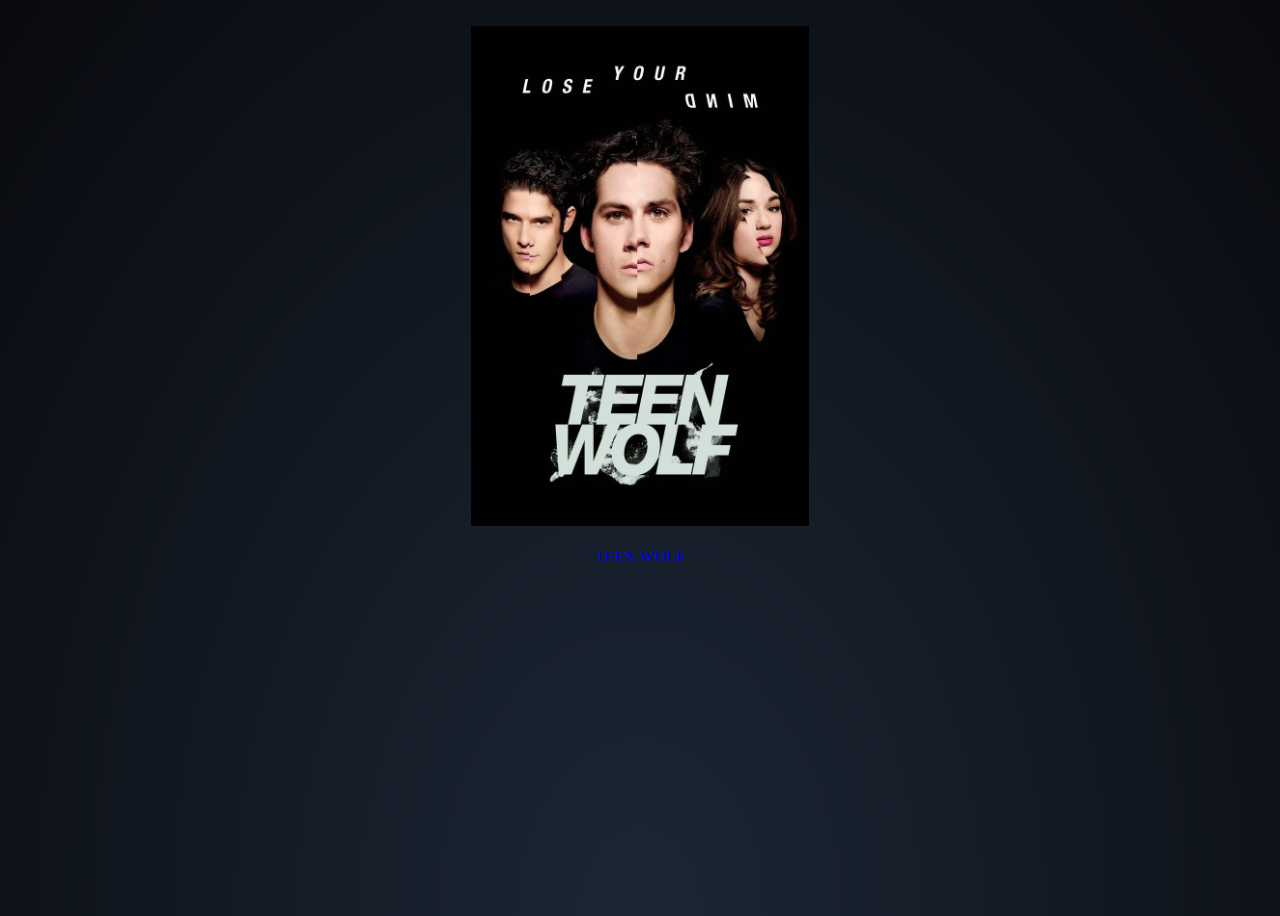
<file: index.html>
<!DOCTYPE html>
<html lang="en">
<head>
    <meta charset="UTF-8">
    <meta name="viewport" content="width=device-width, initial-scale=1.0">
    <meta name="theme-color" content="#2922AC">
    <link rel="manifest" href="manifest.json">
    <link rel="stylesheet" href="style.css">
    <link href="https://cdn.jsdelivr.net/npm/bootstrap@5.0.2/dist/css/bootstrap.min.css" rel="stylesheet" integrity="sha384-EVSTQN3/azprG1Anm3QDgpJLIm9Nao0Yz1ztcQTwFspd3yD65VohhpuuCOmLASjC" crossorigin="anonymous">
    <link rel="icon" href="wolf.ico">
    <title>Teen Wolf</title>
</head>

<br>
<body>

    <center>
        <img src="teen.webp" style="height: 500px;" class="img-fluid" >
    </center>
    <br>
    <center>
        <a class="btn btn-secondary" style="width: 50%;" href="personaje.html">TEEN WOLF</a>
    </center>

    


    <script src="appWolf.js"></script>
    <script src="app.js"></script>
</body>
</html>
</file>
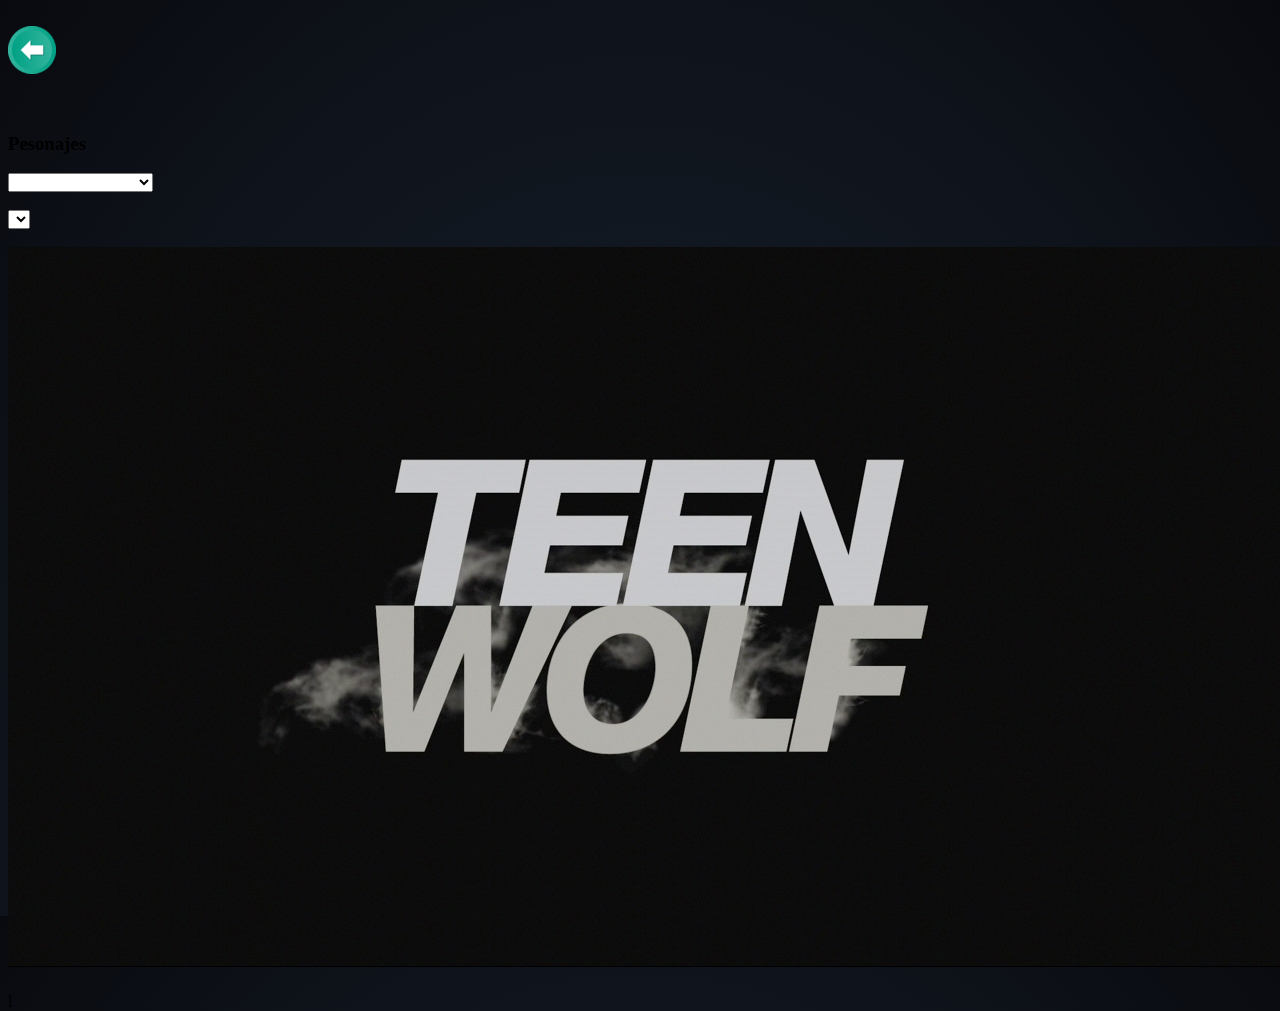
<file: personaje.html>
<!DOCTYPE html>
<html lang="en">
<head>
    <meta charset="UTF-8">
    <meta name="viewport" content="width=device-width, initial-scale=1.0">
    <meta name="theme-color" content="#2922AC">
    <link rel="stylesheet" href="style.css">
    <link href="https://cdn.jsdelivr.net/npm/bootstrap@5.0.2/dist/css/bootstrap.min.css" rel="stylesheet" integrity="sha384-EVSTQN3/azprG1Anm3QDgpJLIm9Nao0Yz1ztcQTwFspd3yD65VohhpuuCOmLASjC" crossorigin="anonymous">
    <link rel="icon" href="wolf.ico">
    <title>Personajes</title>
</head>
<body>
    <br>
    <div class="position-absolute top-0 start-0">
        <a class="" href="index.html"><img src="img/back.png" alt=""></a>
    </div>
    <br><br>
    <div class="container">
        <h3 class="text-white">Pesonajes</h3>
        <select name="opciones" id="opciones" class="form-control" required>
            <option value=""></option>
            <option value="Scott McCall">Scott McCall</option>
            <option value="Lydia Martin">Lydia Martin</option>
            <option value="Stiles Stilinski">Stiles Stilinski</option>
            <option value="Allison Argent">Allison Argent</option>
            <option value="Derek Hale">Derek Hale</option>
            <option value="Jackson Whittemore">Jackson Whittemore</option>
            <option value="Malia Tate">Malia Tate</option>
            <option value="Kira Yukimura">Kira Yukimura</option>
            <option value="Liam Dunbar">Liam Dunbar</option>
            <option value="Sheriff Noah Stilinski">Sheriff Noah Stilinski</option>
        </select>
    </div>

    <br>

    <div class="container">
        <select name="estado" id="estado" class="form-control" required>
            <option value=""></option>
        </select>
    </div>


    <br>
    <center>
        <a href="" id="detalles"><img src="logo.jpg" class="img-fluid" id="portada" alt=""></a>
    </center>
    <h4 class="text-white text-center" id="nombrePersonaje"></h4>




    <script src="appWolf.js"></script>
    <script src="app.js"></script>
    <script src="js/pouchdb-nightly.js"></script>
    <script src="js/base.js"></script>
    <script src="js/app.js"></script>
</body>
</html>l
</file>
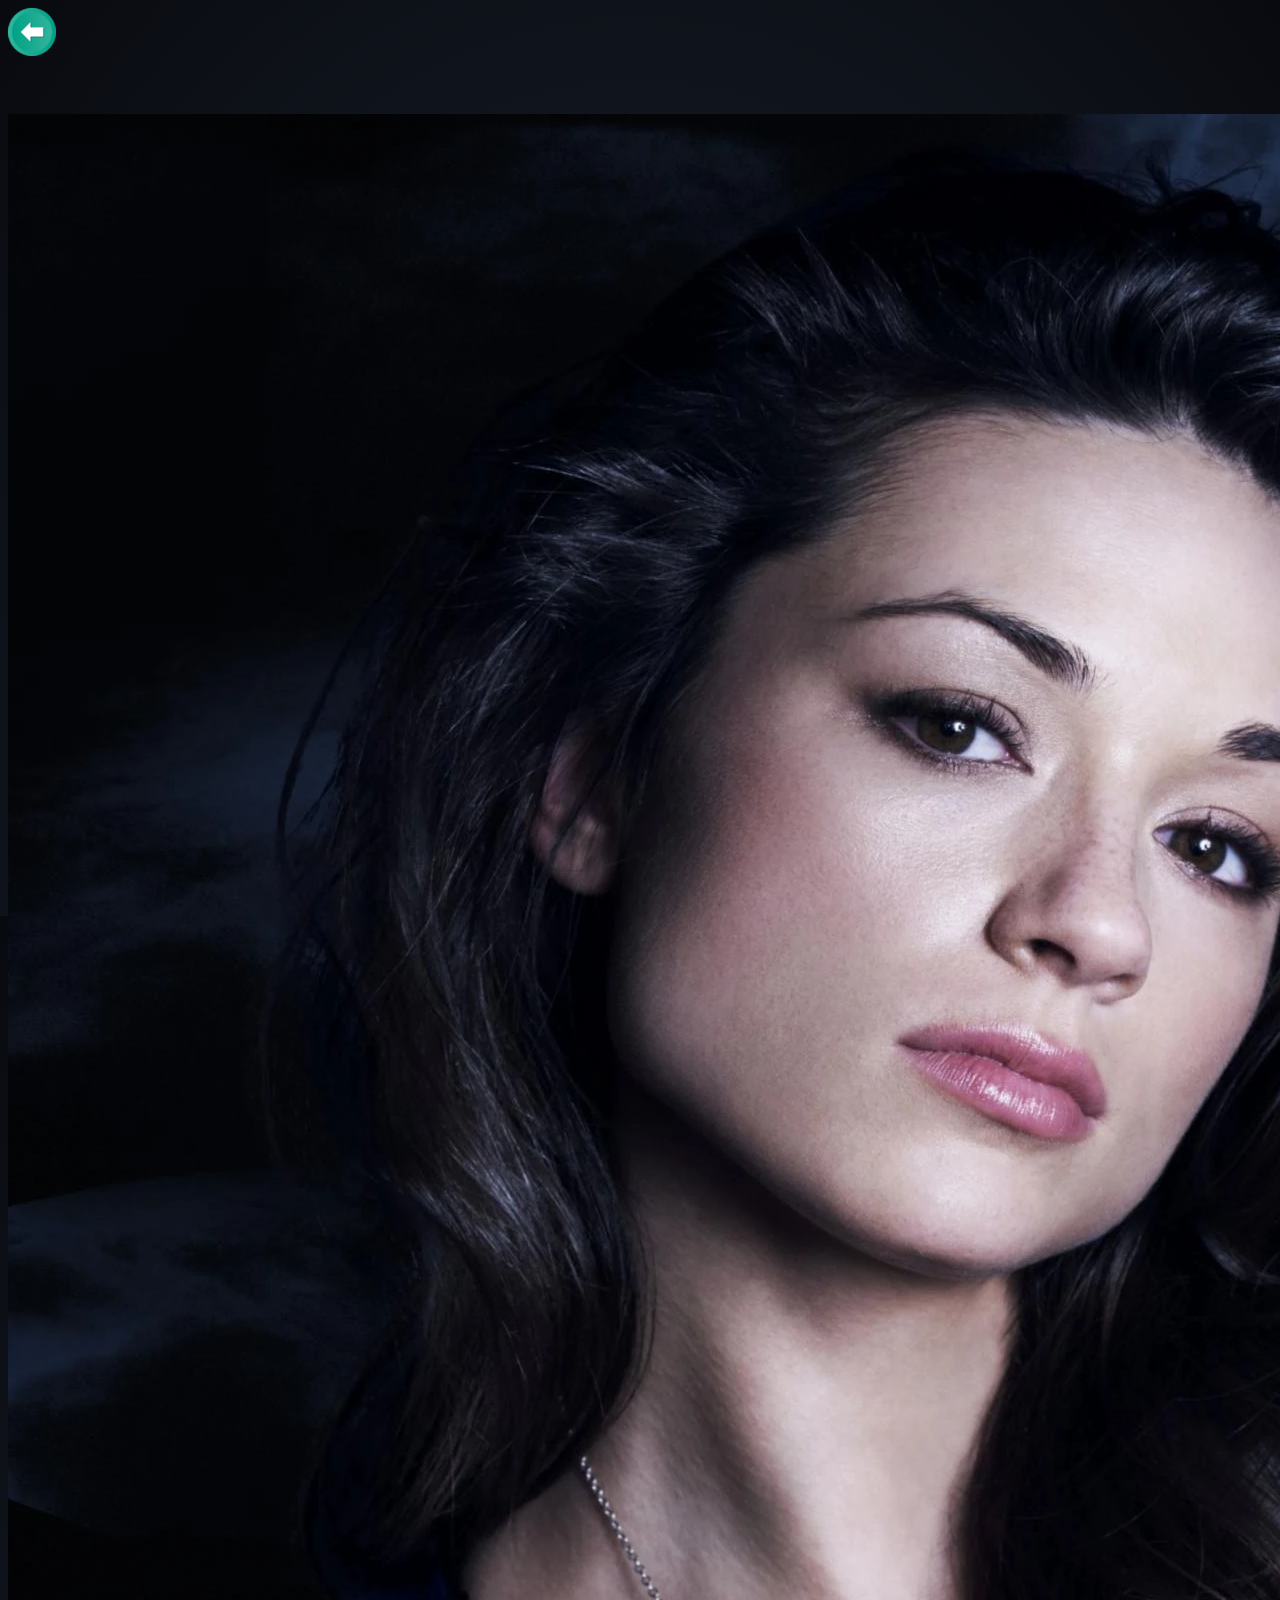
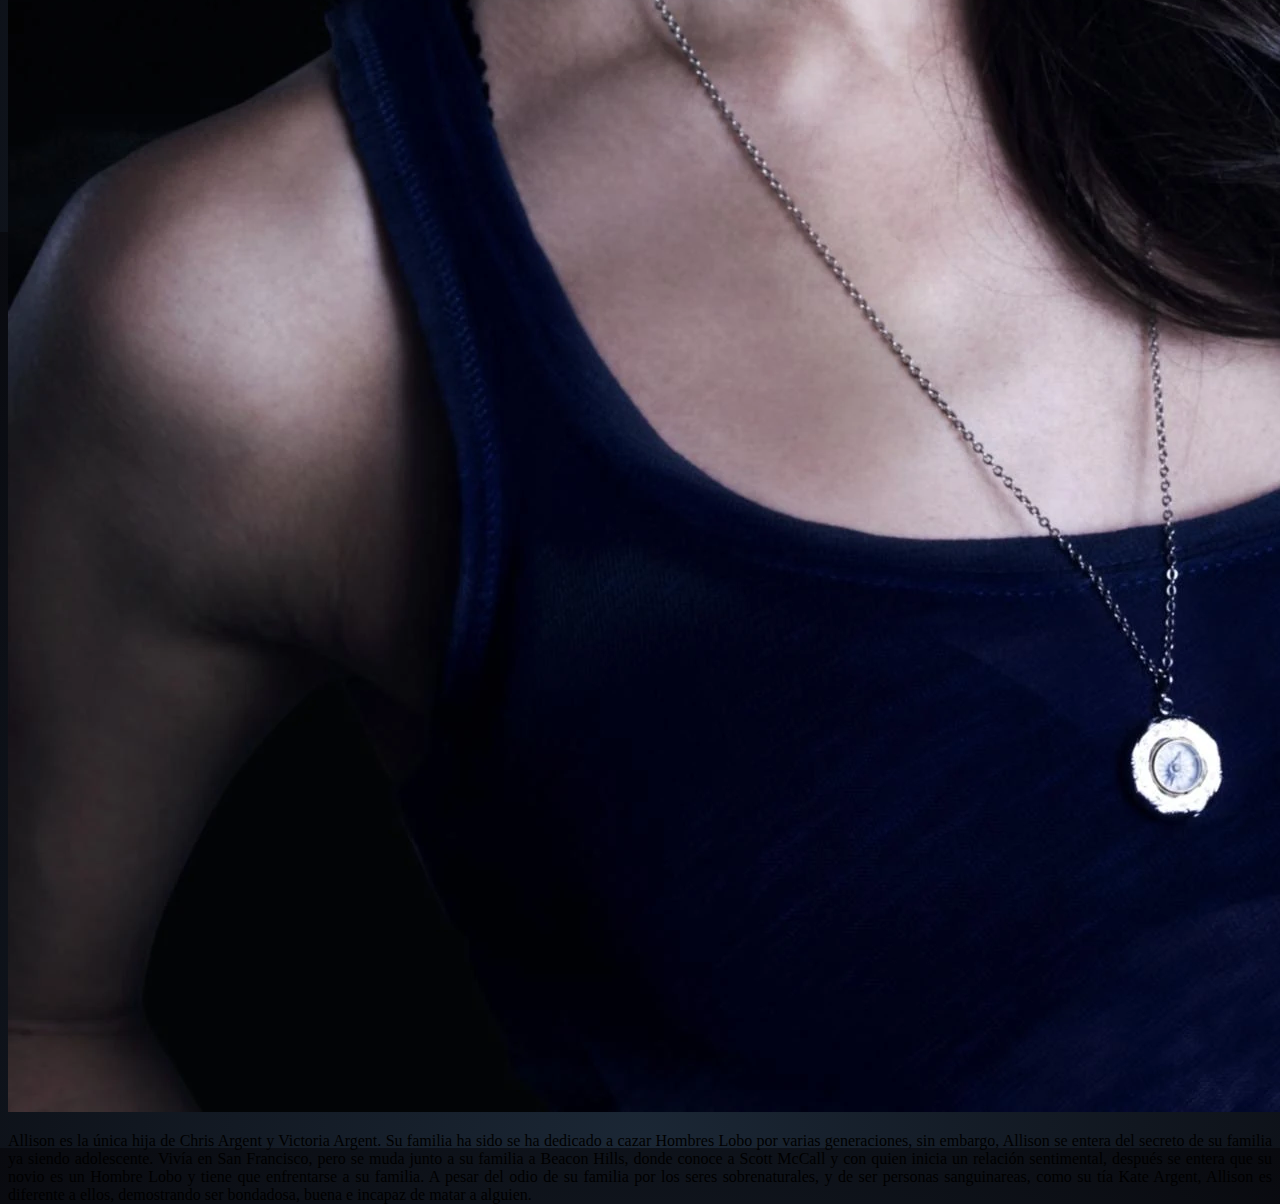
<file: detalles/Allison Argent.html>
<!DOCTYPE html>
<html lang="en">
<head>
    <meta charset="UTF-8">
    <meta name="viewport" content="width=device-width, initial-scale=1.0">
    <meta name="theme-color" content="#2922AC">
    <link rel="stylesheet" href="../style.css">
    <link href="https://cdn.jsdelivr.net/npm/bootstrap@5.0.2/dist/css/bootstrap.min.css" rel="stylesheet" integrity="sha384-EVSTQN3/azprG1Anm3QDgpJLIm9Nao0Yz1ztcQTwFspd3yD65VohhpuuCOmLASjC" crossorigin="anonymous">
    <link rel="icon" href="wolf.ico">
   <title>Allison Argent</title>
</head>
<body>
    
    <div class="position-absolute top-0 start-0">
        <a class="" href="../personaje.html"><img src="../img/back.png" alt=""></a>
    </div>

    <br><br><br>

    <div class="container">
        <div class="row">
            <div class="col-12 col-md-4 text-center">
                <img src="../img/allison.webp" alt="" class="img-fluid">
            </div>
            <div class="col-12 col-md-8">
                <p class="text-white h5" style="text-align: justify;">
                    Allison es la única hija de Chris Argent y Victoria Argent. Su familia ha sido se ha dedicado a cazar Hombres Lobo por varias generaciones, sin embargo, Allison se entera del secreto de su familia ya siendo adolescente.
                    Vivía en San Francisco, pero se muda junto a su familia a Beacon Hills, donde conoce a Scott McCall y con quien inicia un relación sentimental, después se entera que su novio es un Hombre Lobo y tiene que enfrentarse a su familia. A pesar del odio de su familia por los seres sobrenaturales, y de ser personas sanguinareas, como su tía Kate Argent, Allison es diferente a ellos, demostrando ser bondadosa, buena e incapaz de matar a alguien.
                </p>
            </div>
        </div>
    </div>



</body>
</html>
</file>
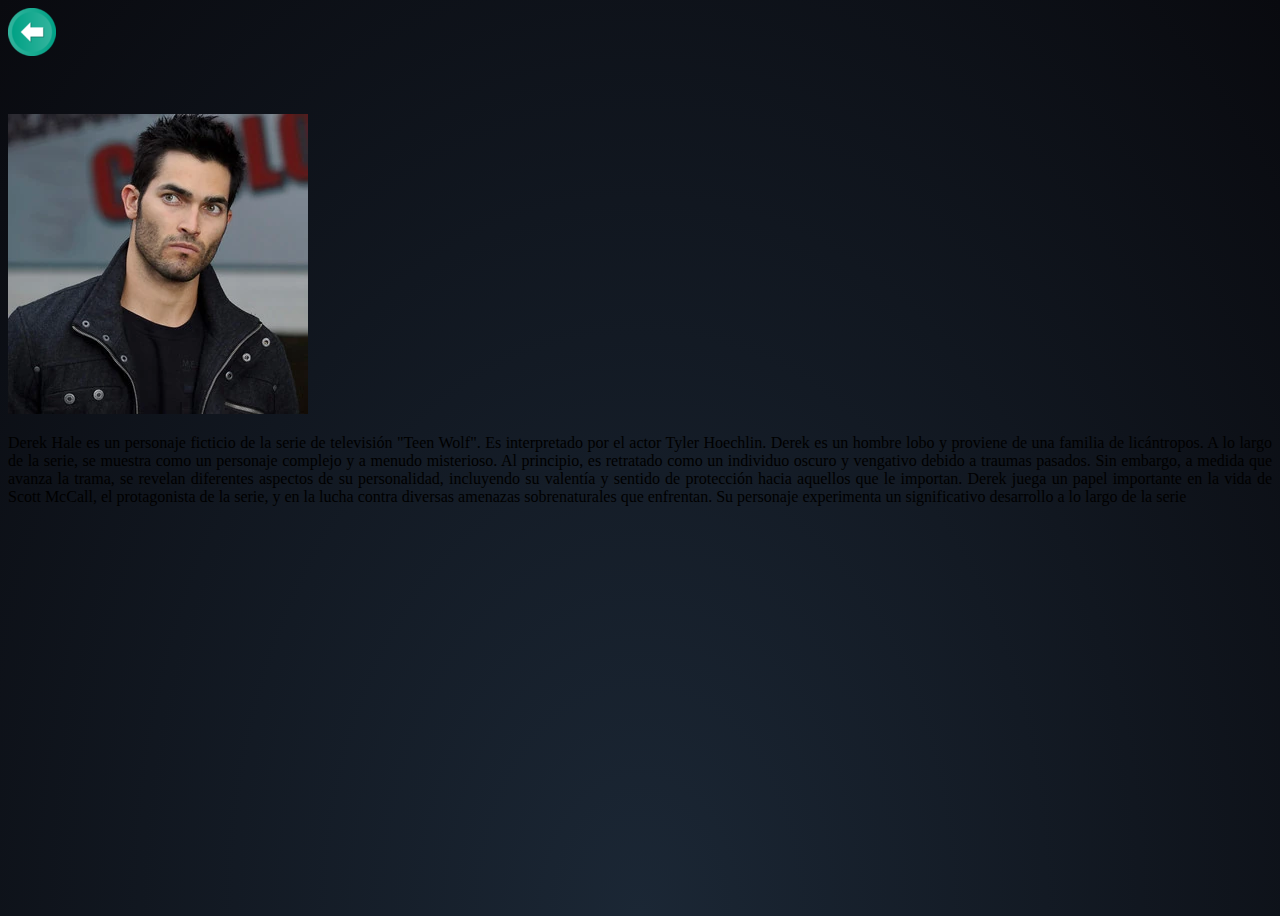
<file: detalles/Derek Hale.html>
<!DOCTYPE html>
<html lang="en">
<head>
    <meta charset="UTF-8">
    <meta name="viewport" content="width=device-width, initial-scale=1.0">
    <meta name="theme-color" content="#2922AC">
    <link rel="stylesheet" href="../style.css">
    <link href="https://cdn.jsdelivr.net/npm/bootstrap@5.0.2/dist/css/bootstrap.min.css" rel="stylesheet" integrity="sha384-EVSTQN3/azprG1Anm3QDgpJLIm9Nao0Yz1ztcQTwFspd3yD65VohhpuuCOmLASjC" crossorigin="anonymous">
    <link rel="icon" href="wolf.ico">
   <title>Derek Hale</title>
</head>
<body>
    
    <div class="position-absolute top-0 start-0">
        <a class="" href="../personaje.html"><img src="../img/back.png" alt=""></a>
    </div>

    <br><br><br>

    <div class="container">
        <div class="row">
            <div class="col-12 col-md-4 text-center">
                <img src="../img/derek.webp"  alt="" class="img-fluid">
            </div>
            <div class="col-12 col-md-8">
                <p class="text-white h5" style="text-align: justify;">
                    Derek Hale es un personaje ficticio de la serie de televisión "Teen Wolf". Es interpretado por el actor Tyler Hoechlin. Derek es un hombre lobo y proviene de una familia de licántropos. A lo largo de la serie, se muestra como un personaje complejo y a menudo misterioso. Al principio, es retratado como un individuo oscuro y vengativo debido a traumas pasados. Sin embargo, a medida que avanza la trama, se revelan diferentes aspectos de su personalidad, incluyendo su valentía y sentido de protección hacia aquellos que le importan. Derek juega un papel importante en la vida de Scott McCall, el protagonista de la serie, y en la lucha contra diversas amenazas sobrenaturales que enfrentan. Su personaje experimenta un significativo desarrollo a lo largo de la serie
                </p>
            </div>
        </div>
    </div>

</body>
</html>
</file>
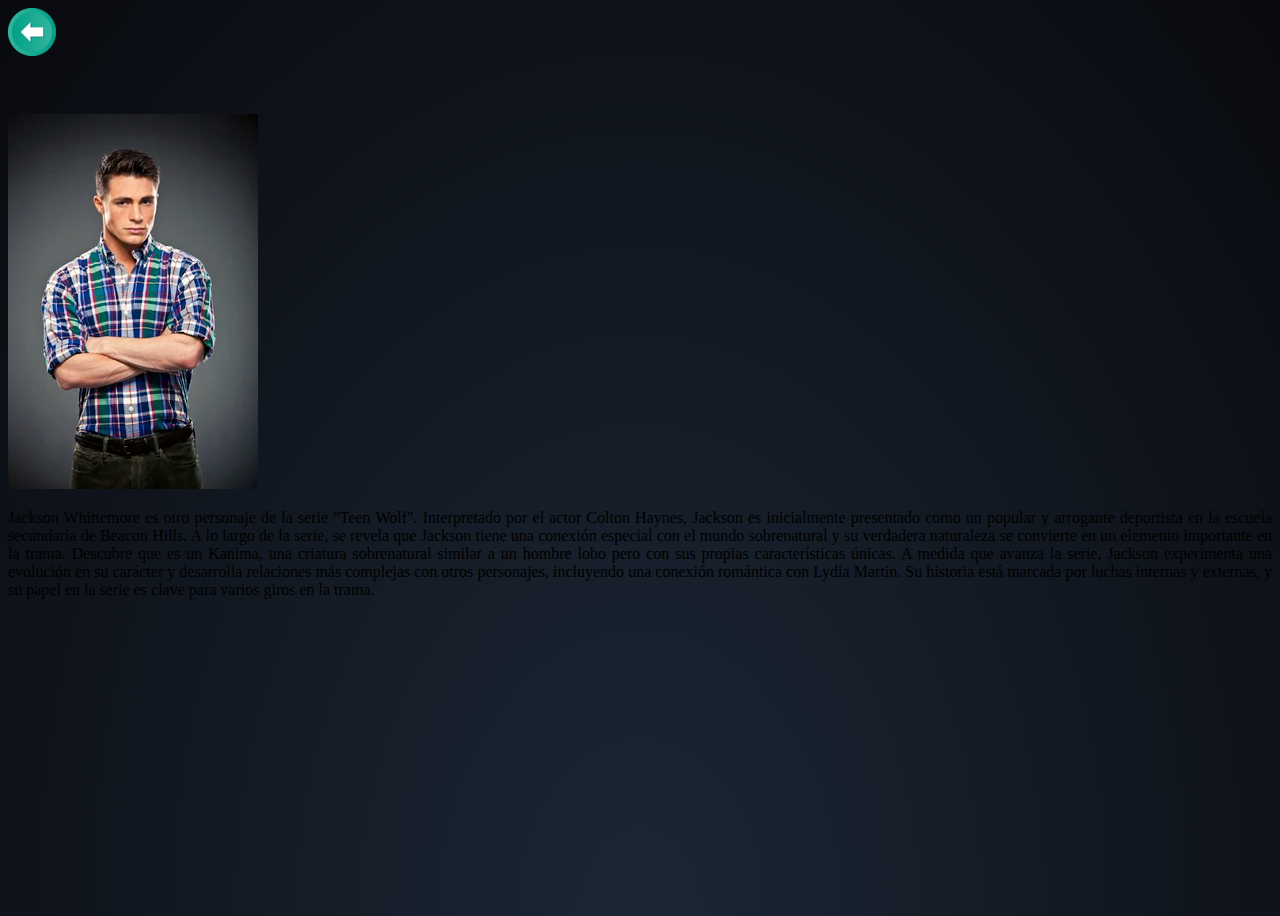
<file: detalles/Jackson Whittemore.html>
<!DOCTYPE html>
<html lang="en">
<head>
    <meta charset="UTF-8">
    <meta name="viewport" content="width=device-width, initial-scale=1.0">
    <meta name="theme-color" content="#2922AC">
    <link rel="stylesheet" href="../style.css">
    <link href="https://cdn.jsdelivr.net/npm/bootstrap@5.0.2/dist/css/bootstrap.min.css" rel="stylesheet" integrity="sha384-EVSTQN3/azprG1Anm3QDgpJLIm9Nao0Yz1ztcQTwFspd3yD65VohhpuuCOmLASjC" crossorigin="anonymous">
    <link rel="icon" href="wolf.ico">
   <title>Jackson Whittemore</title>
</head>
<body>
    
    <div class="position-absolute top-0 start-0">
        <a class="" href="../personaje.html"><img src="../img/back.png" alt=""></a>
    </div>

    <br><br><br>

    <div class="container">
        <div class="row">
            <div class="col-12 col-md-4 text-center">
                <img src="../img/Jackson.webp" alt="" class="img-fluid">
            </div>
            <div class="col-12 col-md-8">
                <p class="text-white h5" style="text-align: justify;">
                    Jackson Whittemore es otro personaje de la serie "Teen Wolf". Interpretado por el actor Colton Haynes, Jackson es inicialmente presentado como un popular y arrogante deportista en la escuela secundaria de Beacon Hills. A lo largo de la serie, se revela que Jackson tiene una conexión especial con el mundo sobrenatural y su verdadera naturaleza se convierte en un elemento importante en la trama. Descubre que es un Kanima, una criatura sobrenatural similar a un hombre lobo pero con sus propias características únicas. A medida que avanza la serie, Jackson experimenta una evolución en su carácter y desarrolla relaciones más complejas con otros personajes, incluyendo una conexión romántica con Lydia Martin. Su historia está marcada por luchas internas y externas, y su papel en la serie es clave para varios giros en la trama.
                </p>
            </div>
        </div>
    </div>


</body>
</html>
</file>
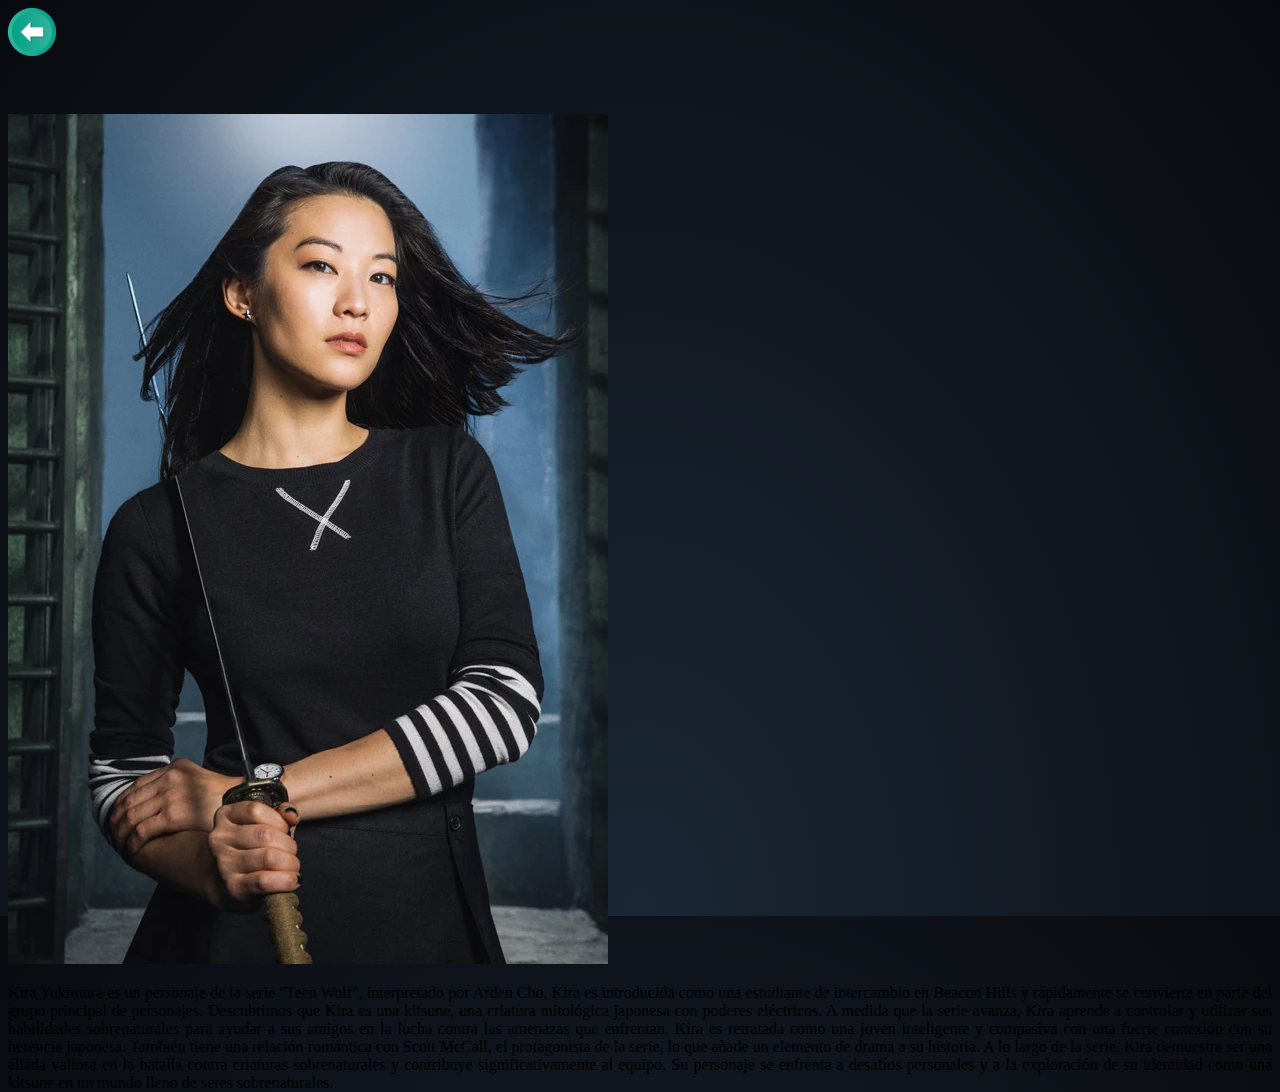
<file: detalles/Kira Yukimura.html>
<!DOCTYPE html>
<html lang="en">
<head>
    <meta charset="UTF-8">
    <meta name="viewport" content="width=device-width, initial-scale=1.0">
    <meta name="theme-color" content="#2922AC">
    <link rel="stylesheet" href="../style.css">
    <link href="https://cdn.jsdelivr.net/npm/bootstrap@5.0.2/dist/css/bootstrap.min.css" rel="stylesheet" integrity="sha384-EVSTQN3/azprG1Anm3QDgpJLIm9Nao0Yz1ztcQTwFspd3yD65VohhpuuCOmLASjC" crossorigin="anonymous">
    <link rel="icon" href="wolf.ico">
   <title>Kira Yukimura</title>
</head>
<body>
    
    <div class="position-absolute top-0 start-0">
        <a class="" href="../personaje.html"><img src="../img/back.png" alt=""></a>
    </div>

    <br><br><br>

    <div class="container">
        <div class="row">
            <div class="col-12 col-md-4 text-center">
                <img src="../img/kira.webp" alt="" class="img-fluid">
            </div>
            <div class="col-12 col-md-8">
                <p class="text-white h5" style="text-align: justify;">
                    Kira Yukimura es un personaje de la serie "Teen Wolf", interpretado por Arden Cho. Kira es introducida como una estudiante de intercambio en Beacon Hills y rápidamente se convierte en parte del grupo principal de personajes.

Descubrimos que Kira es una kitsune, una criatura mitológica japonesa con poderes eléctricos. A medida que la serie avanza, Kira aprende a controlar y utilizar sus habilidades sobrenaturales para ayudar a sus amigos en la lucha contra las amenazas que enfrentan.

Kira es retratada como una joven inteligente y compasiva con una fuerte conexión con su herencia japonesa. También tiene una relación romántica con Scott McCall, el protagonista de la serie, lo que añade un elemento de drama a su historia.

A lo largo de la serie, Kira demuestra ser una aliada valiosa en la batalla contra criaturas sobrenaturales y contribuye significativamente al equipo. Su personaje se enfrenta a desafíos personales y a la exploración de su identidad como una kitsune en un mundo lleno de seres sobrenaturales.
                </p>
            </div>
        </div>
    </div>


</body>
</html>
</file>
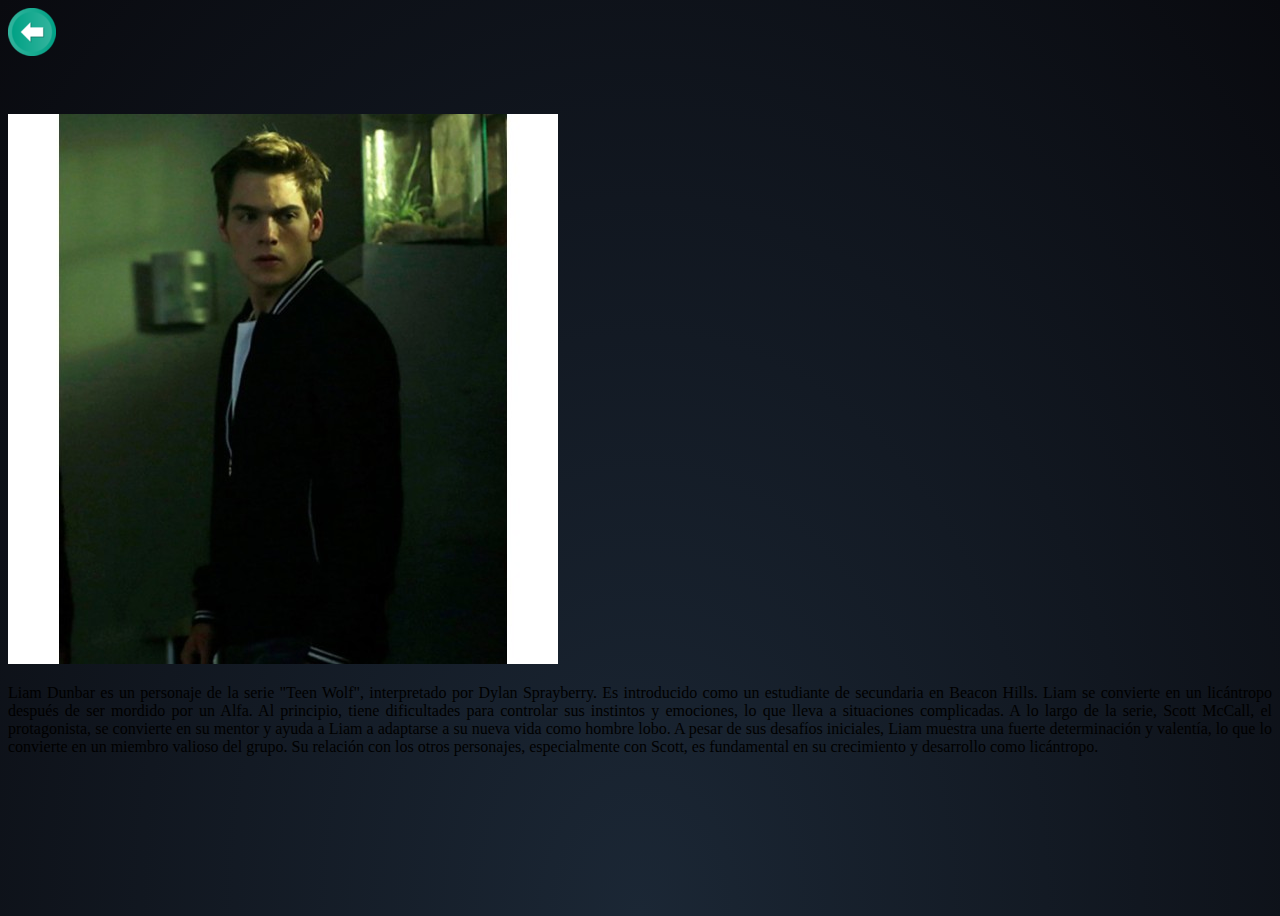
<file: detalles/Liam Dunbar.html>
<!DOCTYPE html>
<html lang="en">
<head>
    <meta charset="UTF-8">
    <meta name="viewport" content="width=device-width, initial-scale=1.0">
    <meta name="theme-color" content="#2922AC">
    <link rel="stylesheet" href="../style.css">
    <link href="https://cdn.jsdelivr.net/npm/bootstrap@5.0.2/dist/css/bootstrap.min.css" rel="stylesheet" integrity="sha384-EVSTQN3/azprG1Anm3QDgpJLIm9Nao0Yz1ztcQTwFspd3yD65VohhpuuCOmLASjC" crossorigin="anonymous">
    <link rel="icon" href="wolf.ico">
    <title>Liam Dunbar</title>
</head>
<body>

    <div class="position-absolute top-0 start-0">
        <a class="" href="../personaje.html"><img src="../img/back.png" alt=""></a>
    </div>

    <br><br><br>

    <div class="container">
        <div class="row">
            <div class="col-12 col-md-4 text-center">
                <img src="../img/liam.jpg" alt="" class="img-fluid">
            </div>
            <div class="col-12 col-md-8">
                <p class="text-white h5" style="text-align: justify;">
                    Liam Dunbar es un personaje de la serie "Teen Wolf", interpretado por Dylan Sprayberry. Es introducido como un estudiante de secundaria en Beacon Hills.

Liam se convierte en un licántropo después de ser mordido por un Alfa. Al principio, tiene dificultades para controlar sus instintos y emociones, lo que lleva a situaciones complicadas. A lo largo de la serie, Scott McCall, el protagonista, se convierte en su mentor y ayuda a Liam a adaptarse a su nueva vida como hombre lobo.

A pesar de sus desafíos iniciales, Liam muestra una fuerte determinación y valentía, lo que lo convierte en un miembro valioso del grupo. Su relación con los otros personajes, especialmente con Scott, es fundamental en su crecimiento y desarrollo como licántropo.
                </p>
            </div>
        </div>
    </div>
    

</body>
</html>
</file>
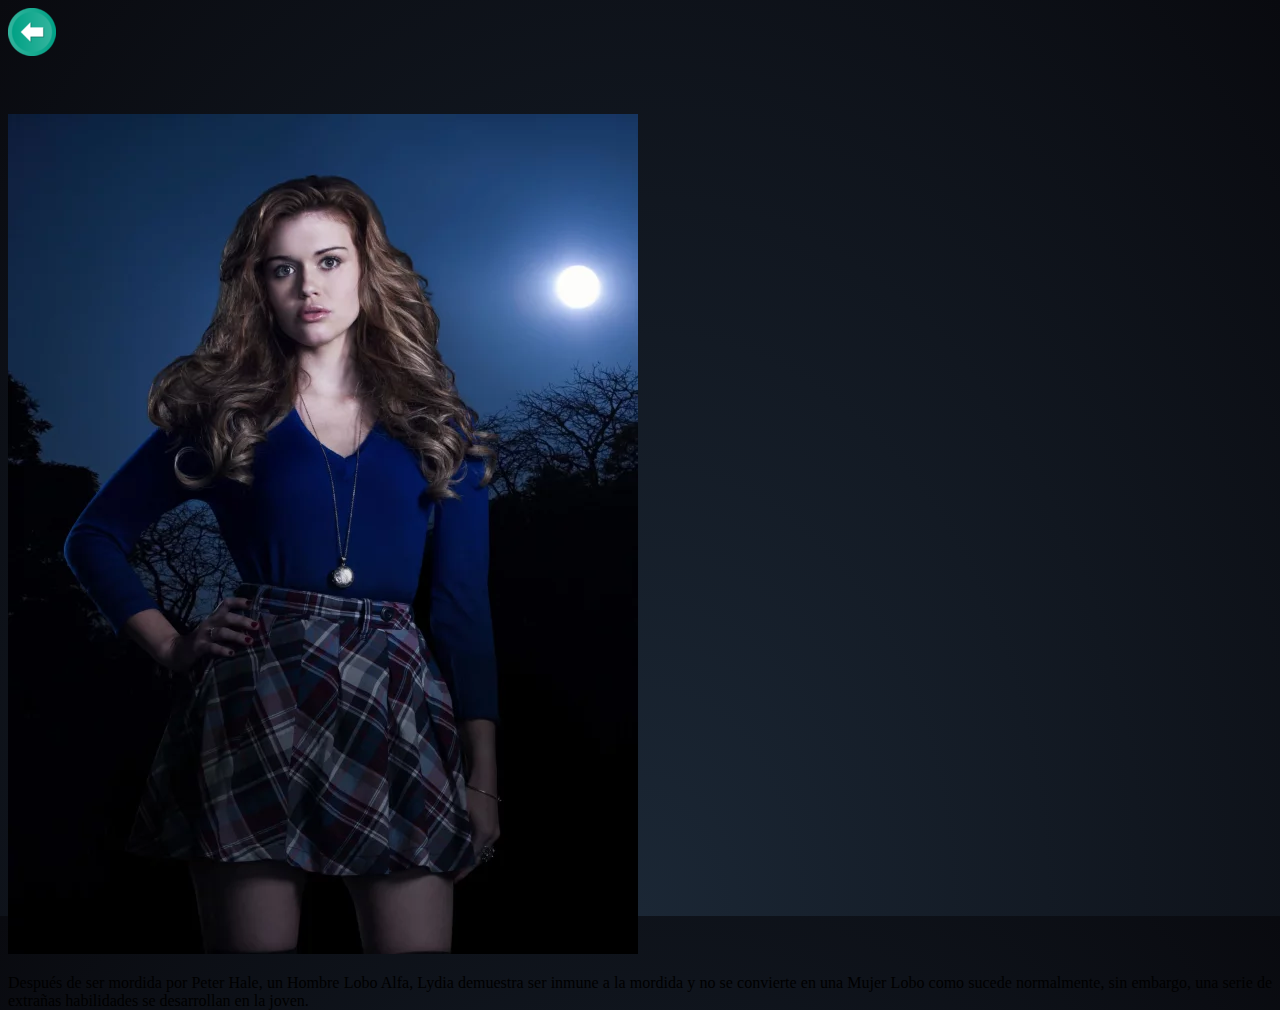
<file: detalles/Lydia Martin.html>
<!DOCTYPE html>
<html lang="en">
<head>
    <meta charset="UTF-8">
    <meta name="viewport" content="width=device-width, initial-scale=1.0">
    <meta name="theme-color" content="#2922AC">
    <link rel="stylesheet" href="../style.css">
    <link href="https://cdn.jsdelivr.net/npm/bootstrap@5.0.2/dist/css/bootstrap.min.css" rel="stylesheet" integrity="sha384-EVSTQN3/azprG1Anm3QDgpJLIm9Nao0Yz1ztcQTwFspd3yD65VohhpuuCOmLASjC" crossorigin="anonymous">
    <link rel="icon" href="wolf.ico">
   <title>Lydia Martin</title>
</head>
<body>
    
    <div class="position-absolute top-0 start-0">
        <a class="" href="../personaje.html"><img src="../img/back.png" alt=""></a>
    </div>

    <br><br><br>

    <div class="container">
        <div class="row">
            <div class="col-12 col-md-4 text-center">
                <img src="../img/Lydia.webp" alt="" class="img-fluid">
            </div>
            <div class="col-12 col-md-8">
                <p class="text-white h5" style="text-align: justify;">
                    Después de ser mordida por Peter Hale, un Hombre Lobo Alfa, Lydia demuestra ser inmune a la mordida y no se convierte en una Mujer Lobo como sucede normalmente, sin embargo, una serie de extrañas habilidades se desarrollan en la joven.
                </p>
            </div>
        </div>
    </div>



</body>
</html>
</file>
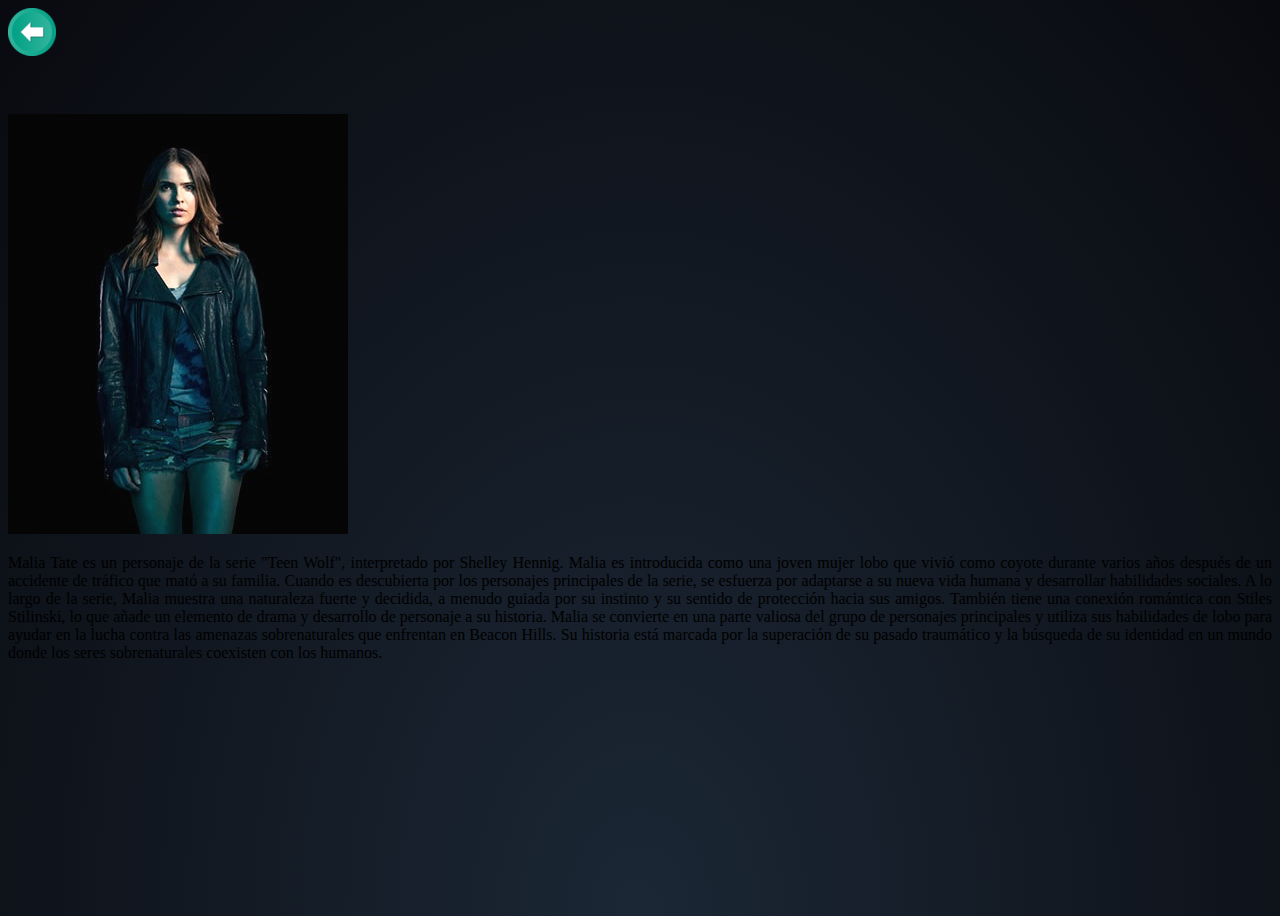
<file: detalles/Malia Tate.html>
<!DOCTYPE html>
<html lang="en">
<head>
    <meta charset="UTF-8">
    <meta name="viewport" content="width=device-width, initial-scale=1.0">
    <meta name="theme-color" content="#2922AC">
    <link rel="stylesheet" href="../style.css">
    <link href="https://cdn.jsdelivr.net/npm/bootstrap@5.0.2/dist/css/bootstrap.min.css" rel="stylesheet" integrity="sha384-EVSTQN3/azprG1Anm3QDgpJLIm9Nao0Yz1ztcQTwFspd3yD65VohhpuuCOmLASjC" crossorigin="anonymous">
    <link rel="icon" href="wolf.ico">
   <title>Malia Tate</title>
</head>
<body>
    
    <div class="position-absolute top-0 start-0">
        <a class="" href="../personaje.html"><img src="../img/back.png" alt=""></a>
    </div>

    <br><br><br>

    <div class="container">
        <div class="row">
            <div class="col-12 col-md-4 text-center">
                <img src="../img/malia.jpg" alt="" class="img-fluid">
            </div>
            <div class="col-12 col-md-8">
                <p class="text-white h5" style="text-align: justify;">
                    Malia Tate es un personaje de la serie "Teen Wolf", interpretado por Shelley Hennig. Malia es introducida como una joven mujer lobo que vivió como coyote durante varios años después de un accidente de tráfico que mató a su familia. Cuando es descubierta por los personajes principales de la serie, se esfuerza por adaptarse a su nueva vida humana y desarrollar habilidades sociales.

A lo largo de la serie, Malia muestra una naturaleza fuerte y decidida, a menudo guiada por su instinto y su sentido de protección hacia sus amigos. También tiene una conexión romántica con Stiles Stilinski, lo que añade un elemento de drama y desarrollo de personaje a su historia.

Malia se convierte en una parte valiosa del grupo de personajes principales y utiliza sus habilidades de lobo para ayudar en la lucha contra las amenazas sobrenaturales que enfrentan en Beacon Hills. Su historia está marcada por la superación de su pasado traumático y la búsqueda de su identidad en un mundo donde los seres sobrenaturales coexisten con los humanos.
                </p>
            </div>
        </div>
    </div>


</body>
</html>
</file>
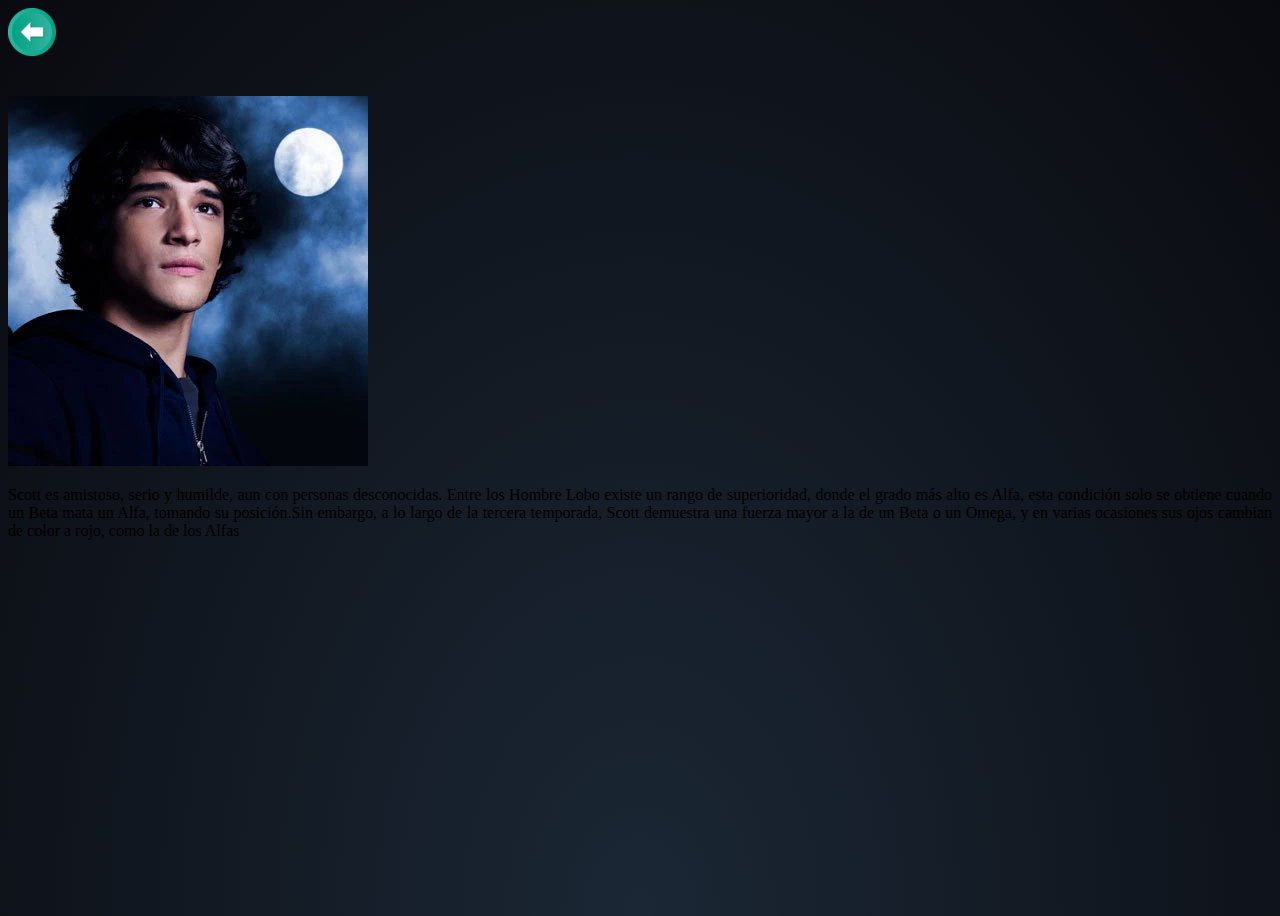
<file: detalles/ScottMcCall.html>
<!DOCTYPE html>
<html lang="en">
<head>
    <meta charset="UTF-8">
    <meta name="viewport" content="width=device-width, initial-scale=1.0">
    <meta name="theme-color" content="#2922AC">
    <link rel="stylesheet" href="../style.css">
    <link href="https://cdn.jsdelivr.net/npm/bootstrap@5.0.2/dist/css/bootstrap.min.css" rel="stylesheet" integrity="sha384-EVSTQN3/azprG1Anm3QDgpJLIm9Nao0Yz1ztcQTwFspd3yD65VohhpuuCOmLASjC" crossorigin="anonymous">
    <link rel="icon" href="wolf.ico">
   <title>Scott McCall</title>
</head>
<body>
    
    <div class="position-absolute top-0 start-0">
        <a class="" href="../personaje.html"><img src="../img/back.png" alt=""></a>
    </div>

    <br><br>

    <div class="container">
        <div class="row">
            <div class="col-12 col-md-4 text-center">
                <img src="../img/scott.webp" alt="" class="img-fluid">
            </div>
            <div class="col-12 col-md-8">
                <p class="text-white h5" style="text-align: justify;">
                    Scott es amistoso, serio y humilde, aun con personas desconocidas. Entre los Hombre Lobo existe un rango de superioridad, donde el grado más alto es Alfa, esta condición solo se obtiene cuando un Beta mata un Alfa, tomando su posición.Sin embargo, a lo largo de la tercera temporada, Scott demuestra una fuerza mayor a la de un Beta o un Omega, y en varias ocasiones sus ojos cambian de color a rojo, como la de los Alfas
                </p>
            </div>
        </div>
    </div>
    


    
</body>
</html>
</file>
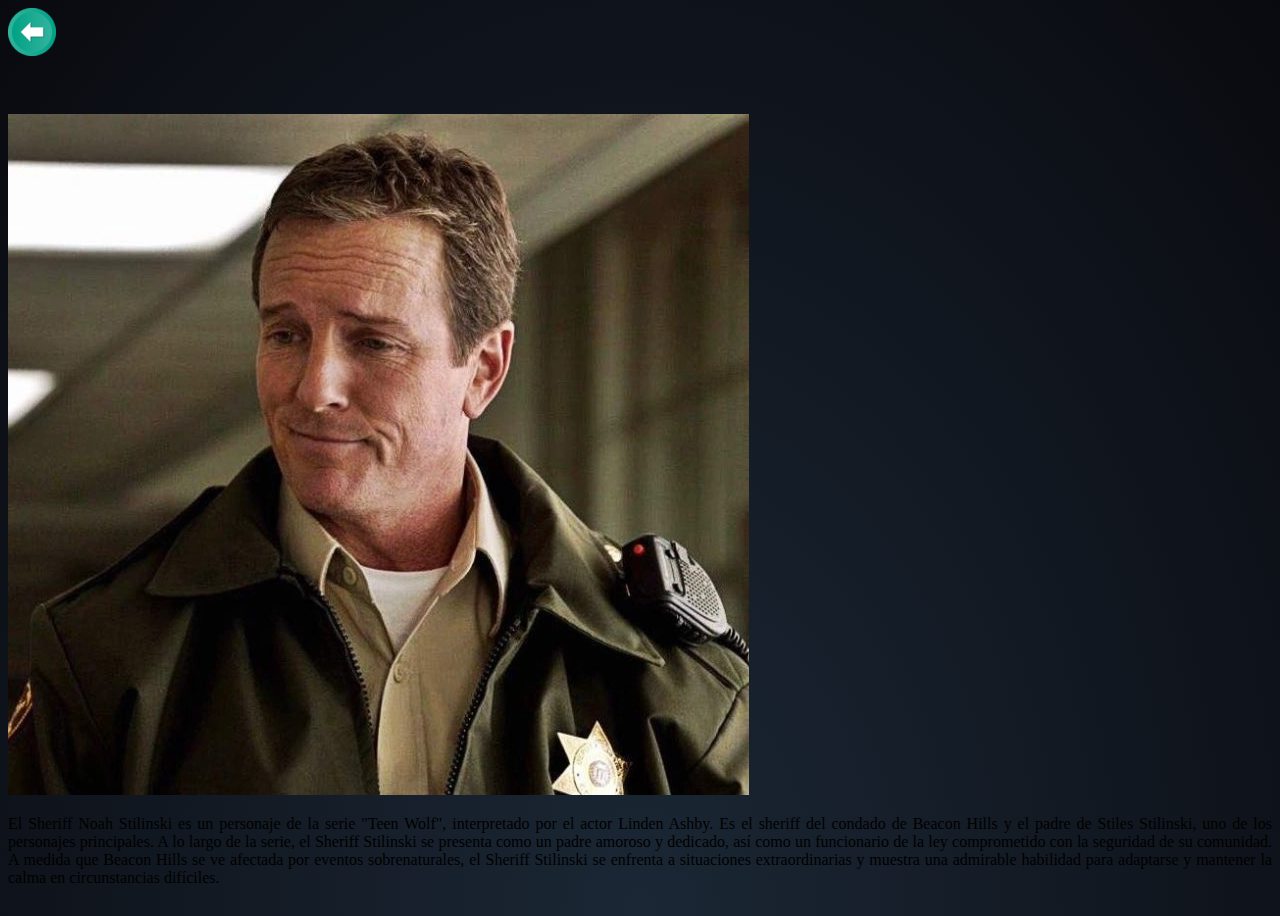
<file: detalles/Sheriff.html>
<!DOCTYPE html>
<html lang="en">
<head>
    <meta charset="UTF-8">
    <meta name="viewport" content="width=device-width, initial-scale=1.0">
    <meta name="theme-color" content="#2922AC">
    <link rel="stylesheet" href="../style.css">
    <link href="https://cdn.jsdelivr.net/npm/bootstrap@5.0.2/dist/css/bootstrap.min.css" rel="stylesheet" integrity="sha384-EVSTQN3/azprG1Anm3QDgpJLIm9Nao0Yz1ztcQTwFspd3yD65VohhpuuCOmLASjC" crossorigin="anonymous">
    <link rel="icon" href="wolf.ico">
    <title>Sheriff Noah Stilinski</title>
</head>
<body>

    <div class="position-absolute top-0 start-0">
        <a class="" href="../personaje.html"><img src="../img/back.png" alt=""></a>
    </div>

    <br><br><br>

    <div class="container">
        <div class="row">
            <div class="col-12 col-md-4 text-center">
                <img src="../img/noa.webp" alt="" class="img-fluid">
            </div>
            <div class="col-12 col-md-8">
                <p class="text-white h5" style="text-align: justify;">
                    El Sheriff Noah Stilinski es un personaje de la serie "Teen Wolf", interpretado por el actor Linden Ashby. Es el sheriff del condado de Beacon Hills y el padre de Stiles Stilinski, uno de los personajes principales.

                    A lo largo de la serie, el Sheriff Stilinski se presenta como un padre amoroso y dedicado, así como un funcionario de la ley comprometido con la seguridad de su comunidad. A medida que Beacon Hills se ve afectada por eventos sobrenaturales, el Sheriff Stilinski se enfrenta a situaciones extraordinarias y muestra una admirable habilidad para adaptarse y mantener la calma en circunstancias difíciles.
                </p>
            </div>
        </div>
    </div>

</body>
</html>
</file>
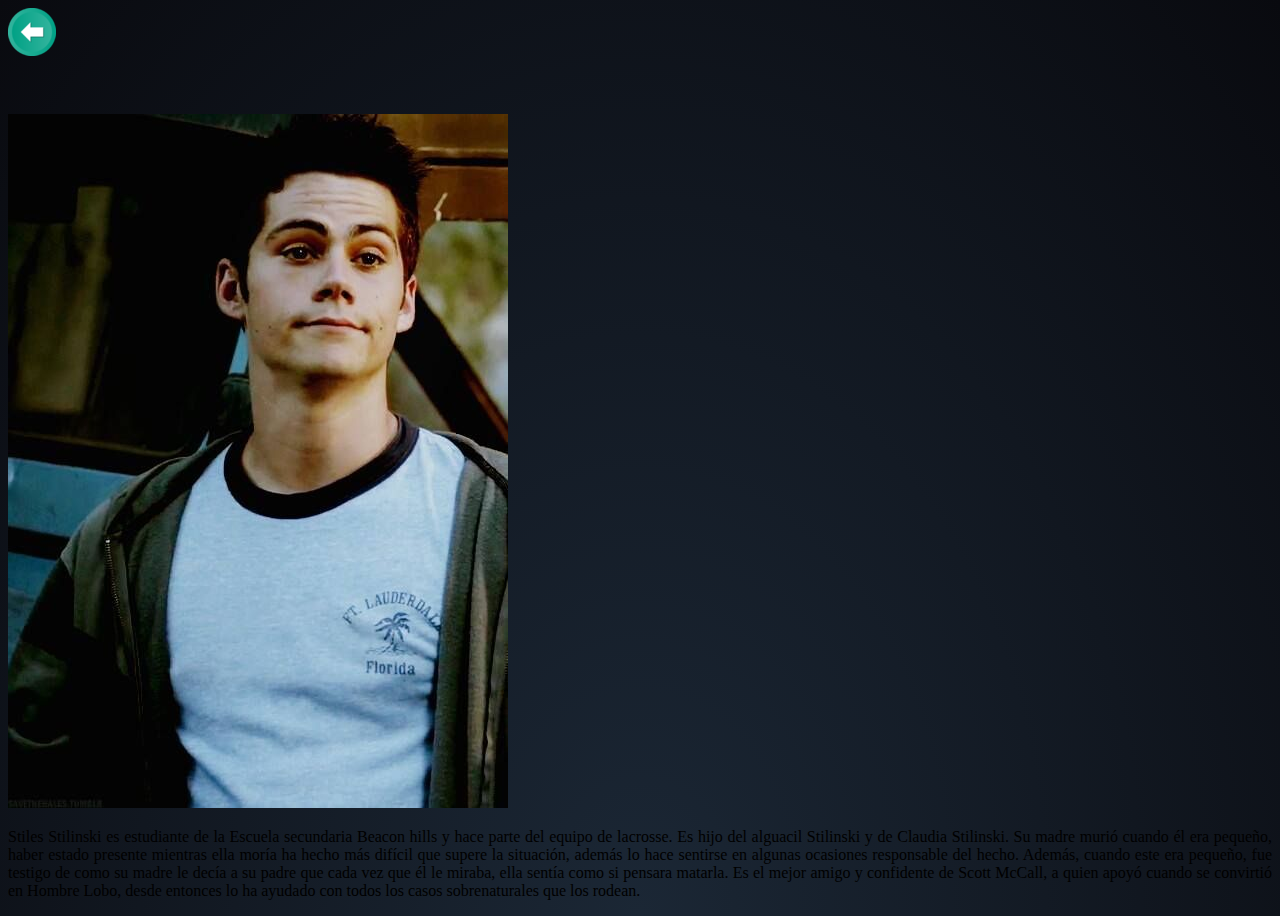
<file: detalles/Stiles Stilinski.html>
<!DOCTYPE html>
<html lang="en">
<head>
    <meta charset="UTF-8">
    <meta name="viewport" content="width=device-width, initial-scale=1.0">
    <meta name="theme-color" content="#2922AC">
    <link rel="stylesheet" href="../style.css">
    <link href="https://cdn.jsdelivr.net/npm/bootstrap@5.0.2/dist/css/bootstrap.min.css" rel="stylesheet" integrity="sha384-EVSTQN3/azprG1Anm3QDgpJLIm9Nao0Yz1ztcQTwFspd3yD65VohhpuuCOmLASjC" crossorigin="anonymous">
    <link rel="icon" href="wolf.ico">
   <title>Stiles Stilinski</title>
</head>
<body>
    
    <div class="position-absolute top-0 start-0">
        <a class="" href="../personaje.html"><img src="../img/back.png" alt=""></a>
    </div>

    <br><br><br>

    <div class="container">
        <div class="row">
            <div class="col-12 col-md-4 text-center">
                <img src="../img/styles.jpg" alt="" class="img-fluid">
            </div>
            <div class="col-12 col-md-8">
                <p class="text-white h5" style="text-align: justify;">
                    Stiles Stilinski es estudiante de la Escuela secundaria Beacon hills y hace parte del equipo de lacrosse.

                    Es hijo del alguacil Stilinski y de Claudia Stilinski. Su madre murió cuando él era pequeño, haber estado presente mientras ella moría ha hecho más difícil que supere la situación, además lo hace sentirse en algunas ocasiones responsable del hecho.

                    Además, cuando este era pequeño, fue testigo de como su madre le decía a su padre que cada vez que él le miraba, ella sentía como si pensara matarla.

                    Es el mejor amigo y confidente de Scott McCall, a quien apoyó cuando se convirtió en Hombre Lobo, desde entonces lo ha ayudado con todos los casos sobrenaturales que los rodean.
                </p>
            </div>
        </div>
    </div>



</body>
</html>
</file>
<file: style.css>
body {
    background: radial-gradient(ellipse at bottom, #1b2735 0%, #090a0f 100%);
    height: 100vh;
    justify-content: center;
    align-items: center;
}
</file>
